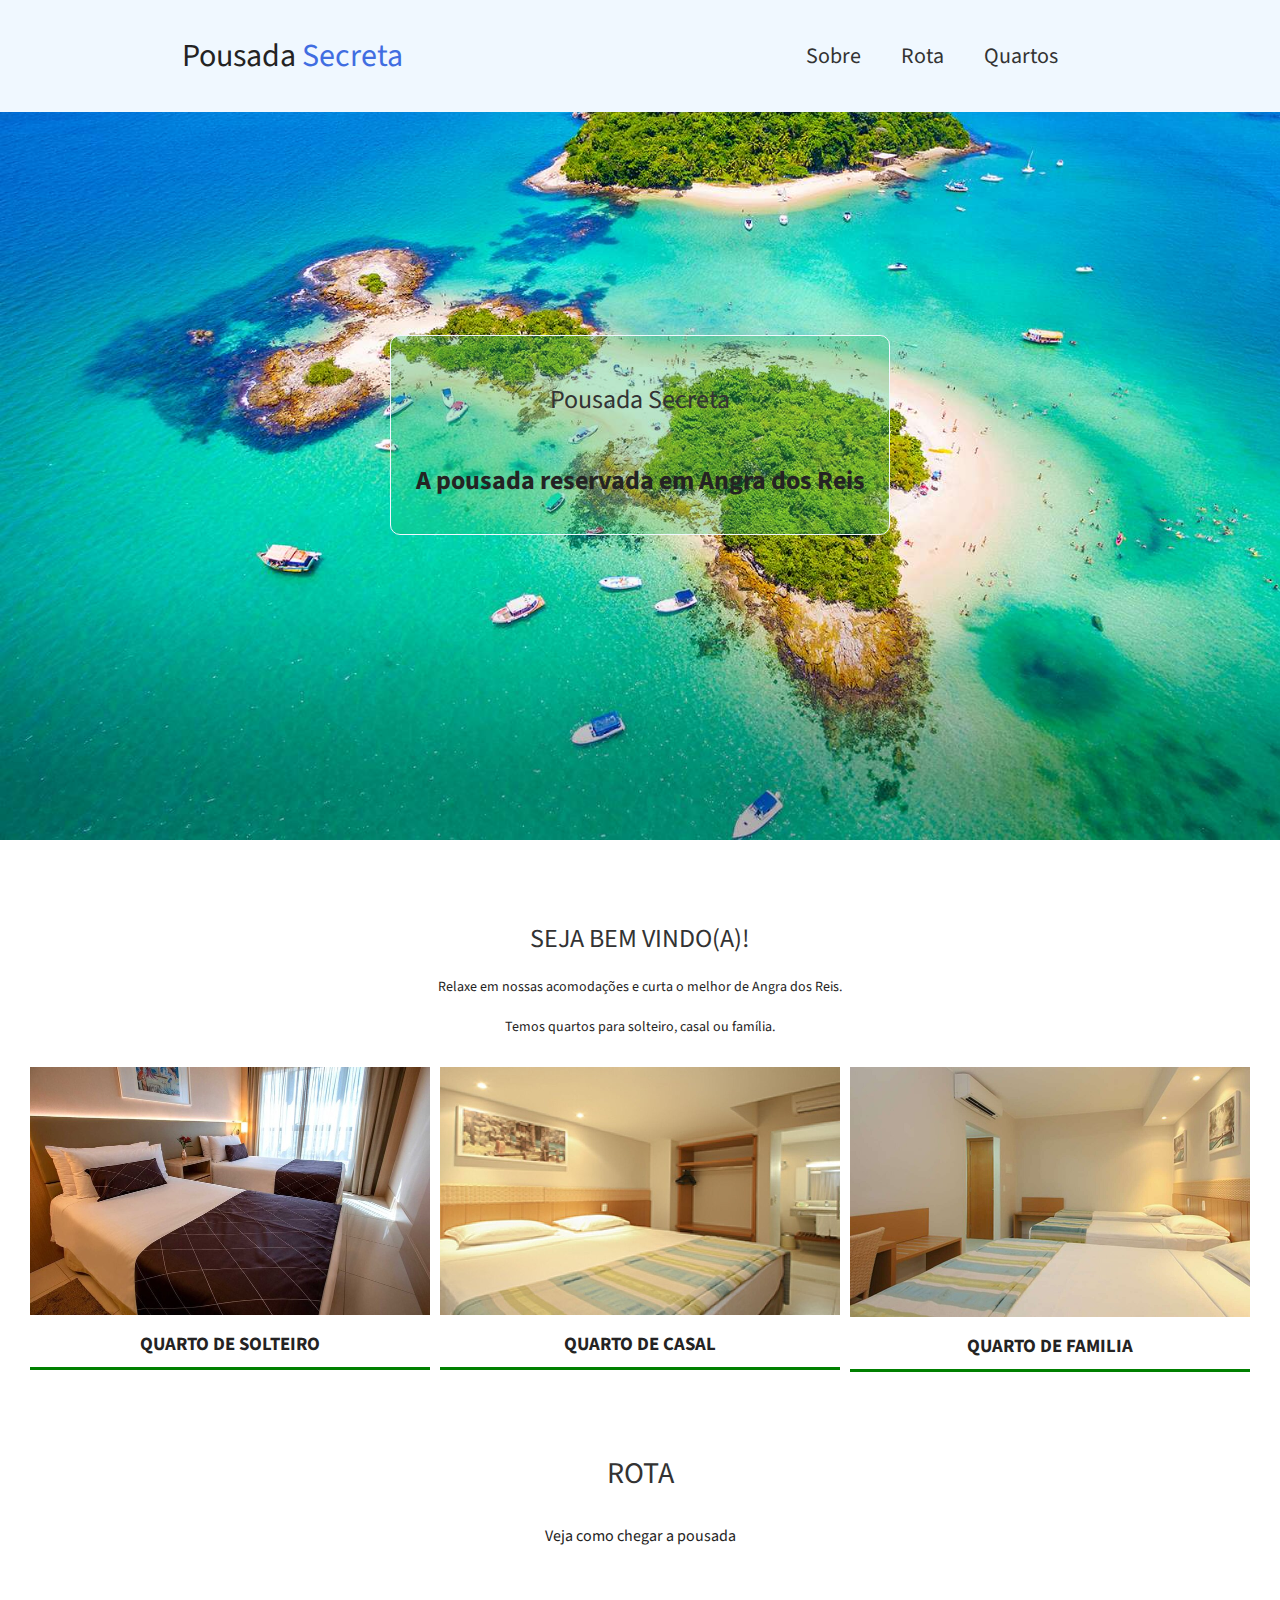
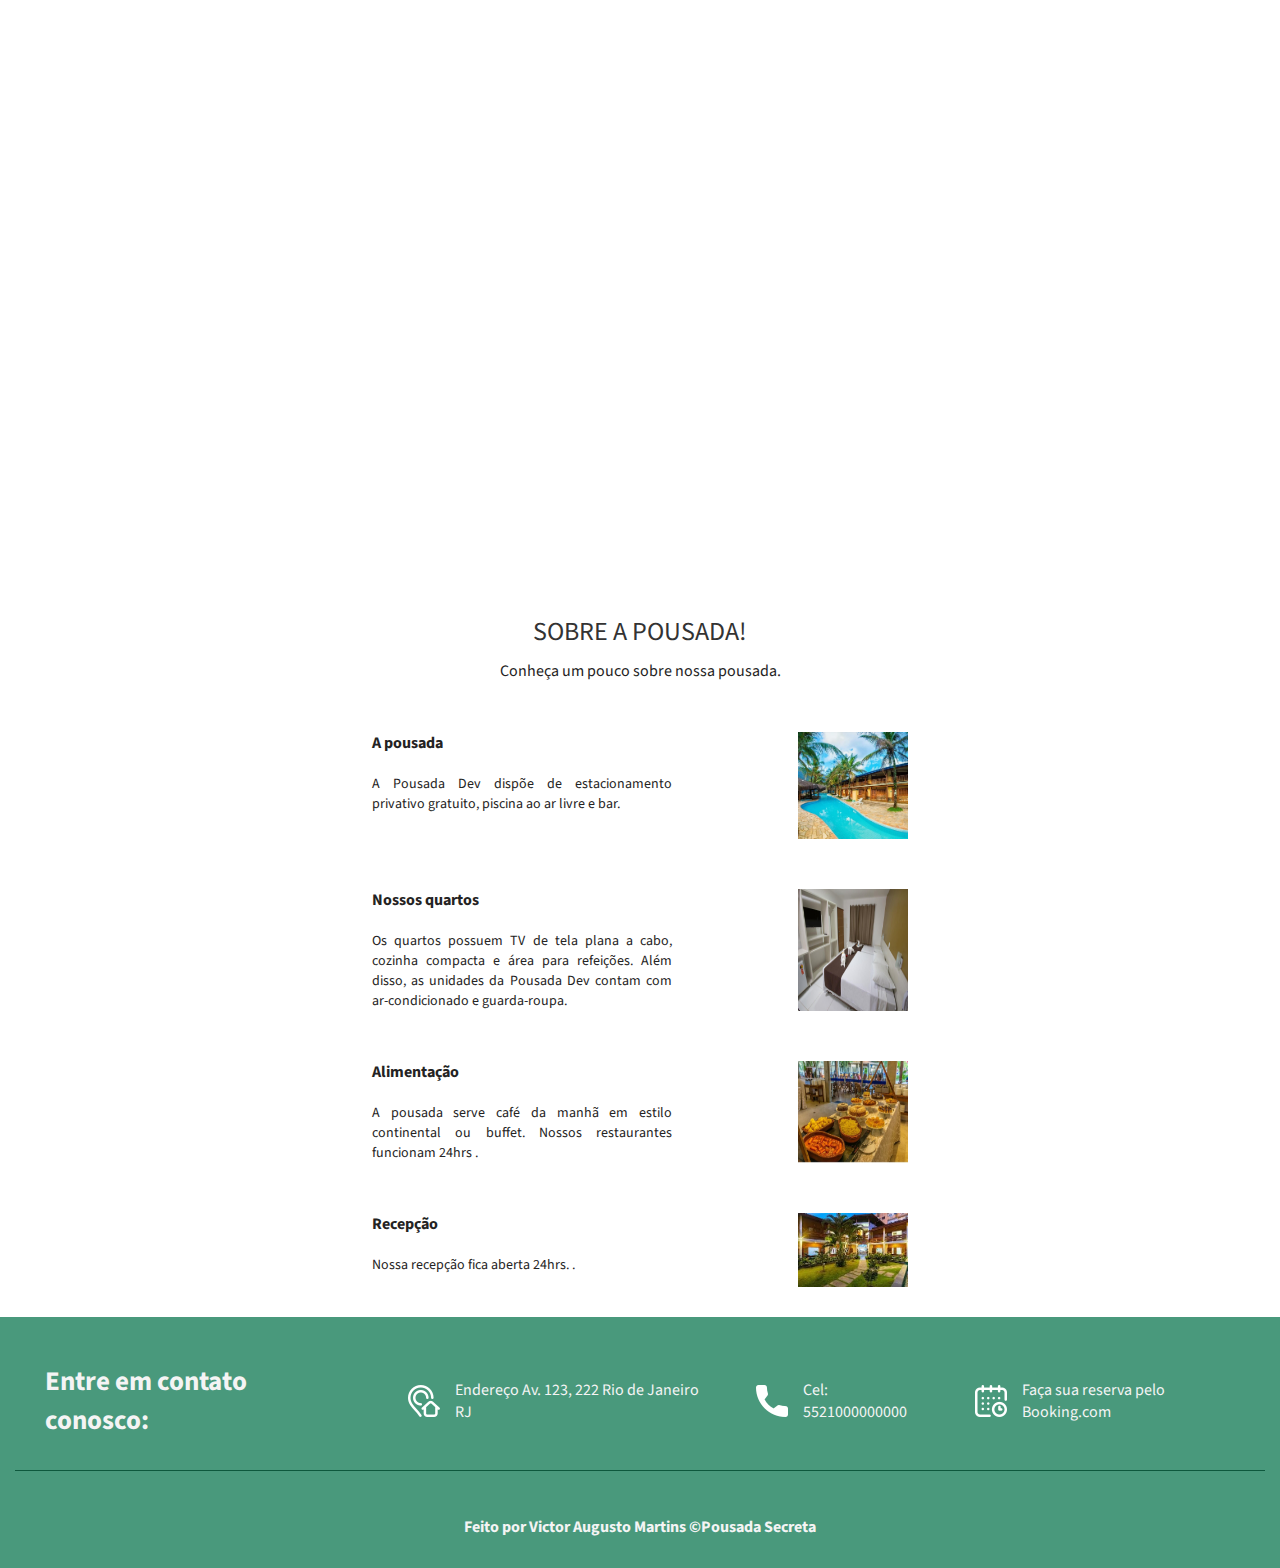
<file: index.html>
<!DOCTYPE html>
<html lang="pt-br">
<head>
      <!-- ASSETS -->
    <meta charset="UTF-8">
    <meta name="viewport" content="width=device-width, initial-scale=1.0">
    <title>Pousada Secreta</title>  
    <meta name="robots" content="nofollow">
    <meta name="description" content="Pousada Secreta
    A pousada reservada em Angra dos Reis
    ">
    <!-- CSS -->
     <link rel="stylesheet" href="style.css">
     <link href="https://fonts.googleapis.com/css2?family=Source+Sans+Pro:ital,wght@0,200;0,300;0,400;0,600;0,700;0,900;1,200;1,300;1,400;1,600;1,700;1,900&display=swap" rel="stylesheet">

</head>
<body>
    <header>
        <h1>Pousada <span>Secreta</span></h1>

        <nav>
            <ul>
                <li><a href="#sobre">Sobre</a></li>
                <li><a href="#rota">Rota</a></li>
                <li><a href="quartos.html">Quartos</a></li>
            </ul>
        </nav>
    </header>

    <section class="container box">
        <div>
            <h2>Pousada Secreta</h2>
            <p>A pousada reservada em Angra dos Reis</p>
        </div>
    </section>

    <section class="container bem-vindos">
        <h2>SEJA BEM VINDO(A)!</h2>
        <p>Relaxe em nossas acomodações e curta o melhor de Angra dos Reis.
        </p>
        <p>Temos quartos para solteiro, casal ou família.
        </p>

        <div class="container cards">
            <div class="card">
                <a href="">
                    <img src="./img/quarto-solteiro1.jpg" alt="">
                </a>
                <h3>QUARTO DE SOLTEIRO</h3>
            </div>

            <div class="card">
                <a href="">
                    <img src="./img/quarto-casal1.jpg" alt="">
                </a>
                <h3>QUARTO DE CASAL</h3>
            </div>

            <div class="card">
                <a href="">
                    <img src="./img/quarto-familia1.jpg" alt="">
                </a>
                <h3>QUARTO DE FAMILIA</h3>
            </div>
        </div>
    </section>

    <section class="container rota" id="rota">
        <h2>ROTA</h2>
        <p>Veja como chegar a pousada</p>

        <iframe src="https://www.google.com/maps/embed?pb=!1m18!1m12!1m3!1d3323.8084791593583!2d-43.3664919!3d-22.9896775!2m3!1f0!2f0!3f0!3m2!1i1024!2i768!4f13.1!3m3!1m2!1s0x9bda336f3c161d%3A0xea94d991ad27878c!2sAv.%20Ayrton%20Senna%2C%203000%20-%20Barra%20da%20Tijuca%2C%20Rio%20de%20Janeiro%20-%20RJ%2C%2022775-003!5e1!3m2!1spt-BR!2sbr!4v1742165908324!5m2!1spt-BR!2sbr" width="800" height="600" style="border:0;" allowfullscreen="" loading="lazy" referrerpolicy="no-referrer-when-downgrade"></iframe>
    </section>

    <section class="container sobre" id="sobre">
        <h2>SOBRE A POUSADA!</h2>
        <P>Conheça um pouco sobre nossa pousada.</P>

        <div class="container-cards">
            <div class="section-card">
                <div>
                    <h4>A pousada</h4>
                    <p>A Pousada Dev dispõe de estacionamento privativo gratuito, piscina ao ar livre e bar.
                    </p>
                </div>
                <img src="./img/img1.jpg" alt="">
            </div>
    
            <div class="section-card">
                <div>
                    <h4>Nossos quartos
                    </h4>
                    <p>Os quartos possuem TV de tela plana a cabo, cozinha compacta e área para refeições. Além disso, as unidades da Pousada Dev contam com ar-condicionado e guarda-roupa.

                    </p>
                </div>
                <img src="./img/img2.jpg" alt="">
            </div>

            <div class="section-card">
                <div>
                    <h4>Alimentação</h4>
                    <p>A pousada serve café da manhã em estilo continental ou buffet.
                        Nossos restaurantes funcionam 24hrs
                        .
                    </p>
                </div>
                <img src="./img/img3.jpg" alt="">
            </div>
    
            <div class="section-card">
                <div>
                    <h4>Recepção</h4>
                    <p>Nossa recepção fica aberta 24hrs.
                        .
                    </p>
                </div>
                <img src="./img/img5.jpg" alt="">
            </div>
            </div>
    </section>

    <footer>
        

        <div class="contatos">
            <h2>Entre em contato conosco:</h2>
            
            <div>
            <img src="./img/icones/endereco.png" alt="">
            <p class="p">Endereço Av. 123, 222 Rio de Janeiro RJ</p>
        </div>

        <div>
            <img src="./img/icones/telefone.png" alt="">
            <p class="p">Cel: 5521000000000</p>
        </div>

        <div>
            <img src="./img/icones/calendario.png" alt="">
            <p class="p">Faça sua reserva pelo Booking.com</p>
        </div>
        </div>

        <section class="container feito-por">
            <p>Feito por Victor Augusto Martins &copy;Pousada Secreta</p>
        </section>
    </footer>
</body>
</html>
</file>
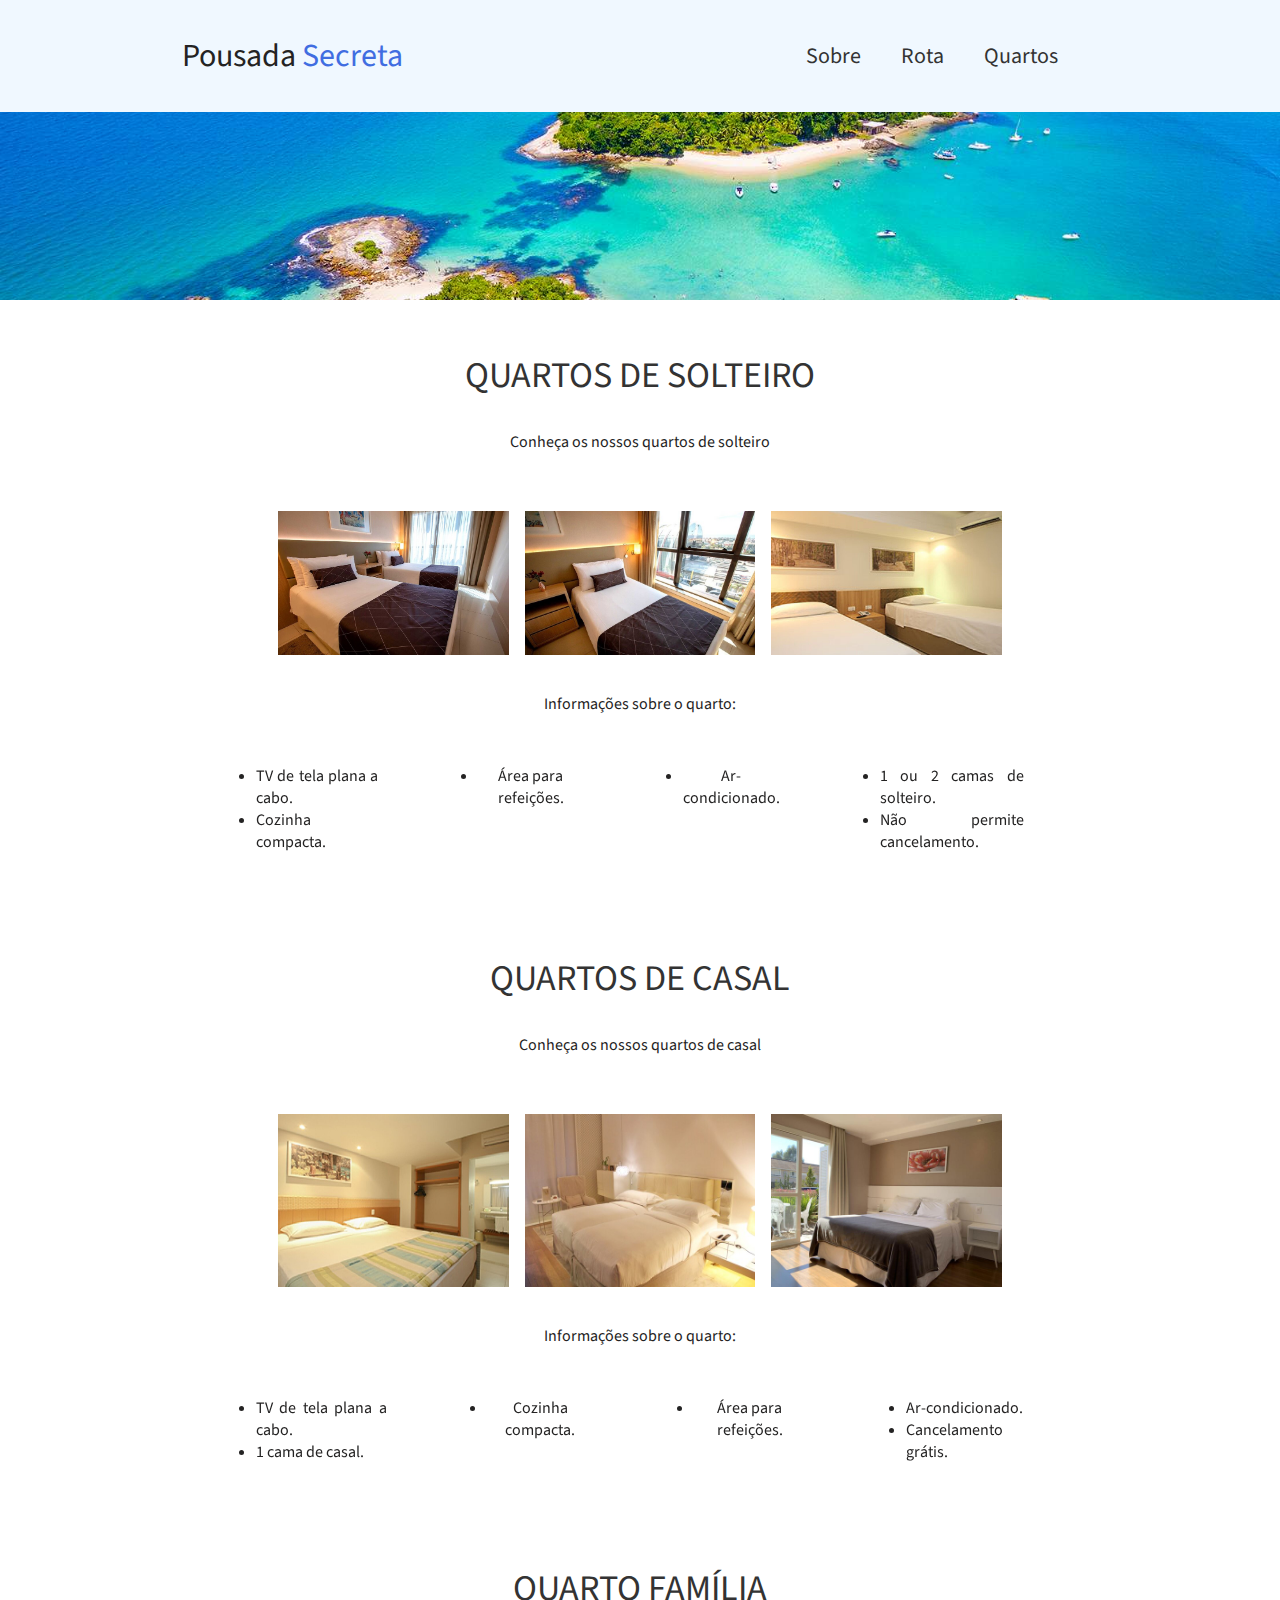
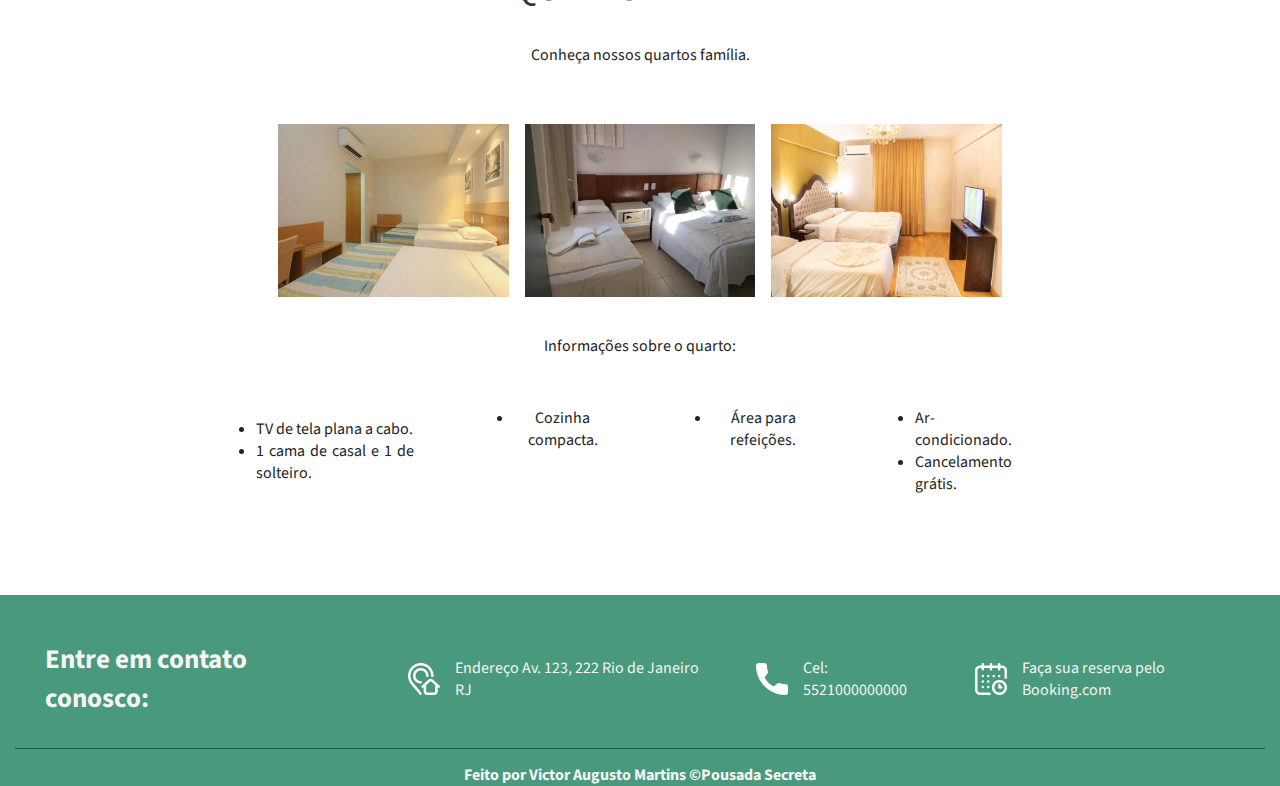
<file: quartos.html>
<!DOCTYPE html>
<html lang="pt-br">
<head>
    <meta charset="UTF-8">
    <meta name="viewport" content="width=device-width, initial-scale=1.0">
    <title>Pousa Secreta</title>

    <!-- CSS -->
    <link rel="stylesheet" href="quartos.css">
    <link href="https://fonts.googleapis.com/css2?family=Source+Sans+Pro:ital,wght@0,200;0,300;0,400;0,600;0,700;0,900;1,200;1,300;1,400;1,600;1,700;1,900&display=swap" rel="stylesheet">
</head>
<body>
    <header>
        <h1>Pousada <span>Secreta</span></h1>

        <nav>
            <ul>
                <li><a href="index.html#sobre">Sobre</a></li>
                <li><a href="index.html#rota">Rota</a></li>
                <li><a href="#quarto">Quartos</a></li>
            </ul>
        </nav>
    </header>

    <div class="banner">
    </div>

    <section class="container quartos" id="quarto">
        <h2>QUARTOS DE SOLTEIRO</h2>
        <p>Conheça os nossos quartos de solteiro</p>

        <div>
            <img src="./img/quarto-solteiro1.jpg" alt="">
            <img src="./img/quarto-solteiro2.jpg" alt="">
            <img src="./img/quarto-solteiro3.jpg" alt="">
        </div>

        <p>Informações sobre o quarto:</p>

        <section class="lista-informações">
            <div>
                <ul>
                    <div class="column">
                        <li>TV de tela plana a cabo.</li>
                        <li class="especial">Cozinha compacta.</li>
                    </div>

                    <li>Área para refeições.</li>


                    <li>Ar-condicionado.</li>

                    <div class="column-2">
                        <li>1 ou 2 camas de solteiro.
                        </li>
                        <li class="especial">Não permite cancelamento.</li>
                    </div>
                </ul>
            </div>
        </section>
    </section>

    <section class="container quartos">
        <h2>QUARTOS DE CASAL</h2>
        <p>Conheça os nossos quartos de casal</p>

        <div>
            <img src="./img/quarto-casal1.jpg" alt="">
            <img src="./img/quarto-casal2.jpg" alt="">
            <img src="./img/quarto-casal3.jpg" alt="">
        </div>

        <p>Informações sobre o quarto:</p>

        <section class="lista-informações">
            <div>
                <ul>
                    <div class="column">
                        <li>TV de tela plana a cabo.</li>
                        <li class="especial">1 cama de casal.</li>
                    </div>

                    <li>Cozinha compacta.</li>


                    <li>Área para refeições.</li>

                    <div class="column-2">
                        <li>Ar-condicionado.</li>
                        <li class="especial">Cancelamento grátis.</li>
                    </div>
                </ul>
            </div>
        </section>
    </section>

    <section class="container quartos">
        <h2>QUARTO FAMÍLIA</h2>
        <p>Conheça nossos quartos família.</p>

        <div>
            <img src="./img/quarto-familia1.jpg" alt="">
            <img src="./img/quarto-familia2.jpg" alt="">
            <img src="./img/quarto-familia3.jpg" alt="">
        </div>

        <p>Informações sobre o quarto:</p>

        <section class="lista-informações">
            <div>
                <ul>
                    <div class="column">
                        <li>TV de tela plana a cabo.</li>
                        <li class="especial">1 cama de casal e 1 de solteiro.</li>
                    </div>

                    <li>Cozinha compacta.</li>


                    <li>Área para refeições.</li>

                    <div class="column-2">
                        <li>Ar-condicionado.</li>
                        <li class="especial">Cancelamento grátis.</li>
                    </div>
                </ul>
            </div>
        </section>
    </section>

    <footer>
        

        <div class="contatos">
            <h2>Entre em contato conosco:</h2>
            
            <div>
            <img src="./img/icones/endereco.png" alt="">
            <p class="p">Endereço Av. 123, 222 Rio de Janeiro RJ</p>
        </div>

        <div>
            <img src="./img/icones/telefone.png" alt="">
            <p class="p">Cel: 5521000000000</p>
        </div>

        <div>
            <img src="./img/icones/calendario.png" alt="">
            <p class="p">Faça sua reserva pelo Booking.com</p>
        </div>
        </div>

        <section class="container feito-por">
            <p>Feito por Victor Augusto Martins &copy;Pousada Secreta</p>
        </section>
    </footer>
</body>
</html>
</file>
<file: style.css>
* {
    margin: 0;
    padding: 0;
    box-sizing: border-box;
    font-family: "Source Sans Pro";
    color: #242323;
}

header {
    display: flex;
    align-items: center;
    justify-content: space-around;
    width: 100%;
    background-color: aliceblue;
    position: fixed;
    top: 0;
}

header ul, header a {
    display: flex;
    margin: 20px;
    list-style: none;
    text-decoration: none;
    font-size: 22px;
    color: #333;
}

header h1, header ul {
    font-weight: normal;
}

header span {
    color: #406de1;
}

.container {
    margin: 30px auto;
    text-align: center;
    width: 60%;
}

.container h2 {
    margin: 10px;
    font-size: 26px;
    font-weight: normal;
    color: #333;
}

.box {
    background-image: url(./img/img-fundo.jpg);
    background-repeat: no-repeat;
    background-size: cover;
    height: 90vh;
    width: 100%;
    display: flex;
    align-items: center;
    justify-content: center;
}

.box div {
    display: flex;
    flex-direction: column;
    justify-content: space-evenly;
    width: 500px;
    height: 200px;
    border: 1px solid aliceblue;
    border-radius: 10px;
    background-color: #22be6d50;
    font-size: 26px;
    color: #f4f4f4;
    font-weight: bold;
}

.bem-vindos {
    margin: 80px auto;
    font-weight: normal;
}

.bem-vindos h2 {
    margin: 10px;
    font-size: 26px;
    font-weight: normal;
    color: #333;
}

.bem-vindos p {
    margin: 20px;
    font-size: 14px;
}

.cards {
    display: flex;
    justify-content: center;
    flex: 1 0 30%;
    gap: 10px;
}

.cards img {
    width: 400px;
}

.card h3 {
    border-bottom: 3px solid green;
    width: 400px;
    text-align: center;
    margin: 0 auto;
    padding: 10px;
}

.rota {
    width: 100%;
}

.rota h2 {
    margin: 30px;
    font-size: 30px;
    font-weight: normal;
}

.rota p {
    margin: 30px;
    font-weight: normal;
}

.rota iframe {
    width: 100%;
}

.sobre img {
    width: 120px;
    padding-left: 10px;
}

.container-cards {
    display: flex;
    width: 100%;
    justify-content: center;
    flex-wrap: wrap;
}

.section-card {
    display: flex;
    flex: 1 0 30%;
    justify-content: space-evenly;
    text-align: justify;
    margin-top: 50px;
}

.section-card div {
    width: 300px;
}

.section-card p {
    font-size: 14px;
    margin-top: 20px;
}

footer {
    background-color: #49997c;
    display: flex;
    flex-direction: column;
    justify-content: center;
    align-items: center;
}

footer h2 {
    font-weight: bold;
    font-size: 27px;
    margin: 30px;
}

footer div {
    display: flex;
    flex-direction: row;
    align-items: center;
    margin: 30px;
}

footer .p, footer h2 {
    color: #f4f4f4;
}

footer div, footer img {
    margin: 15px;
}

.contatos {
    display: flex;
    border-bottom: 1px solid #0e583d;
}

.feito-por p {
    color: #f4f4f4;
    font-weight: bold;
}
</file>
<file: quartos.css>
* {
    margin: 0;
    padding: 0;
    box-sizing: border-box;
    font-family: "Source Sans Pro", sans-serif;
    color: #242323;
    font-weight: normal;
}

header {
    display: flex;
    align-items: center;
    justify-content: space-around;
    width: 100%;
    background-color: aliceblue;
    position: fixed;
    top: 0;
}

header ul, header a {
    display: flex;
    margin: 20px;
    list-style: none;
    text-decoration: none;
    font-size: 22px;
    color: #333;
}

header h1, header ul {
    font-weight: normal;
}

header span {
    color: #406de1;
}

.banner{
    background-image: url(./img/img-fundo.jpg);
    background-position: top;
    background-size: cover;
    height: 300px;
}

.quartos {
    text-align: center;
    margin: 50px auto;
    width: 60%;
}

.quartos h2{
    font-size: 36px;
    color: #333;
}

.quartos p{
    padding-top: 30px;
}

.quartos div{
    display: flex;
    justify-content: center;
    margin-top: 50px;
}
.quartos img{
    width: 30%;
    margin: 8px;
}

.lista-informações{
    display: flex;
    justify-content: center;
}

.lista-informações ul{
    display: flex;
    gap: 100px;
    position: relative;
}

.lista-informações .column{
    flex-direction: column;
    text-align: justify;
    position: relative;
    bottom: 50px;
}

.lista-informações .column-2{
    flex-direction: column;
    text-align: justify;
    position: relative;
    bottom: 50px;

}


footer {
    background-color: #49997c;
    display: flex;
    flex-direction: column;
    justify-content: center;
    align-items: center;
}

footer h2 {
    font-weight: bold;
    font-size: 27px;
    margin: 30px;
}

footer div {
    display: flex;
    flex-direction: row;
    align-items: center;
    margin: 30px;
}

footer .p, footer h2 {
    color: #f4f4f4;
}

footer div, footer img {
    margin: 15px;
}

.contatos {
    display: flex;
    border-bottom: 1px solid #0e583d;
}

.feito-por p {
    color: #f4f4f4;
    font-weight: bold;
}
</file>
